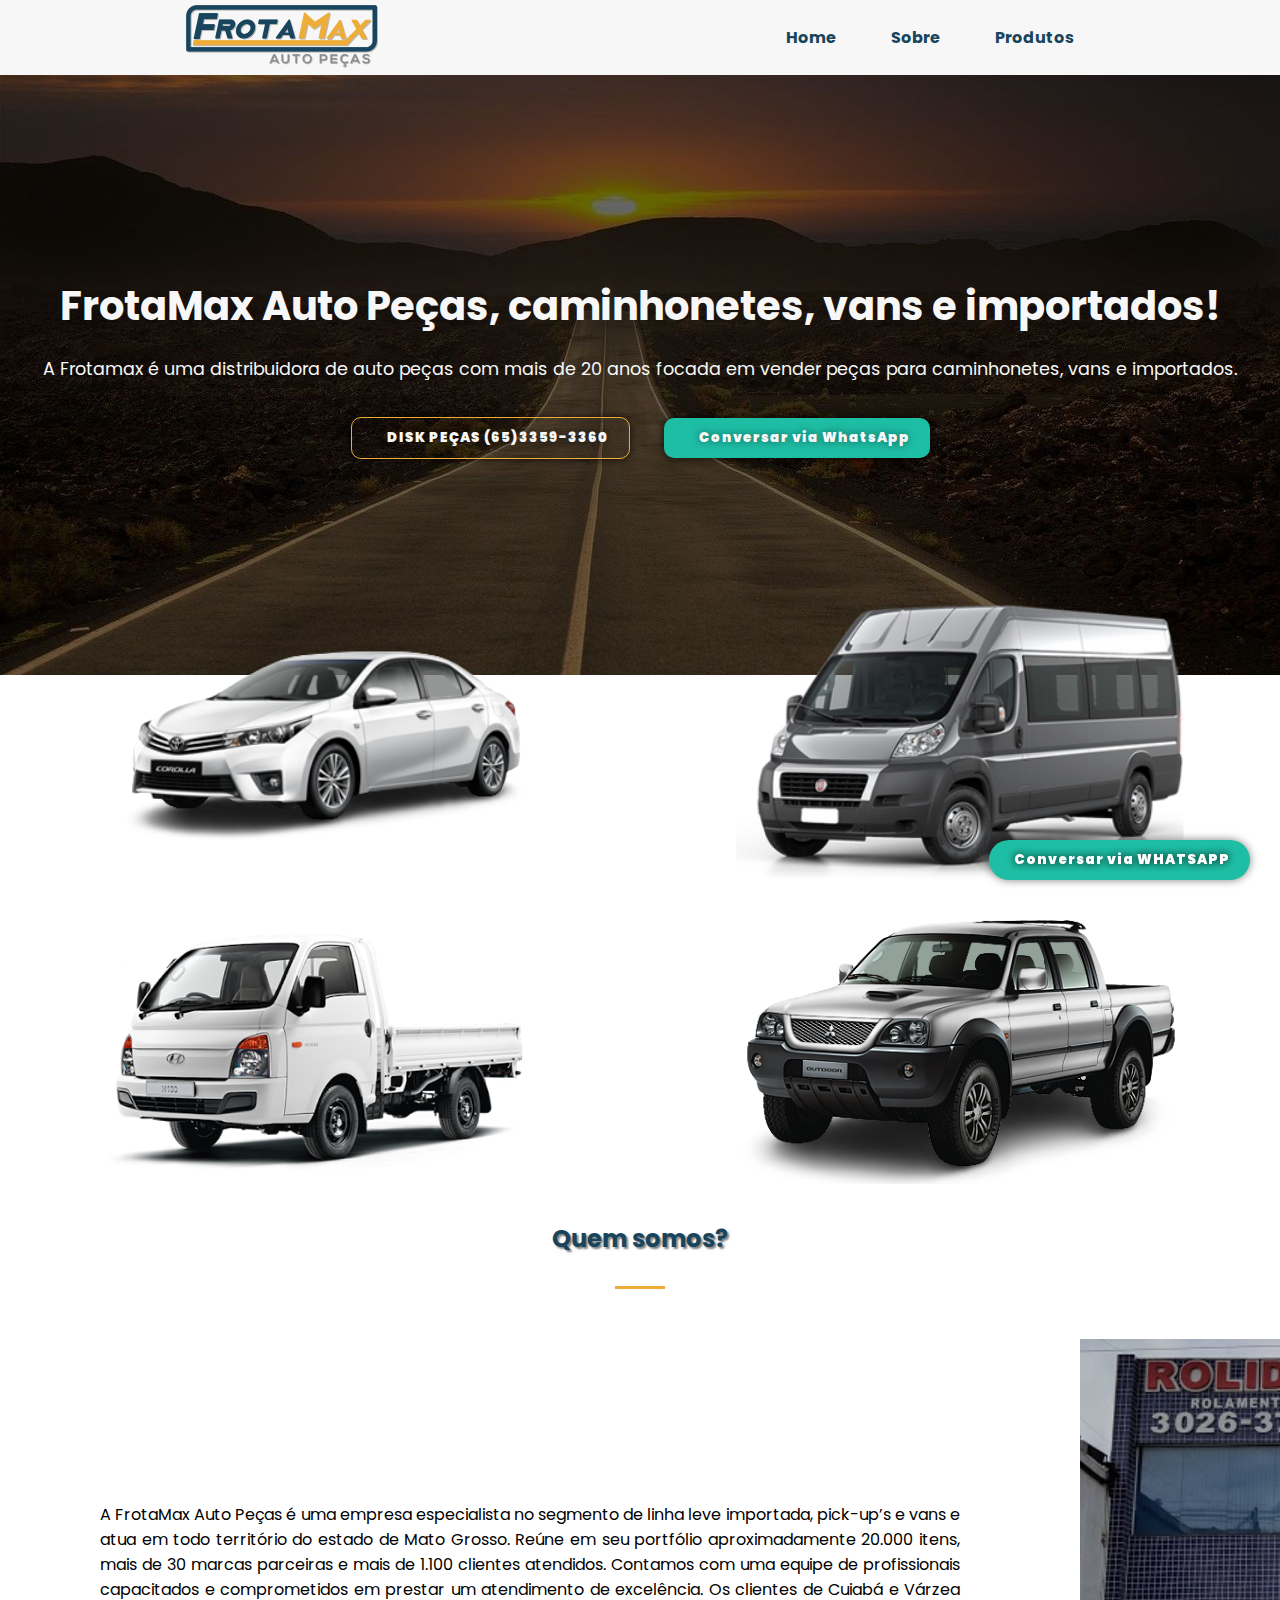
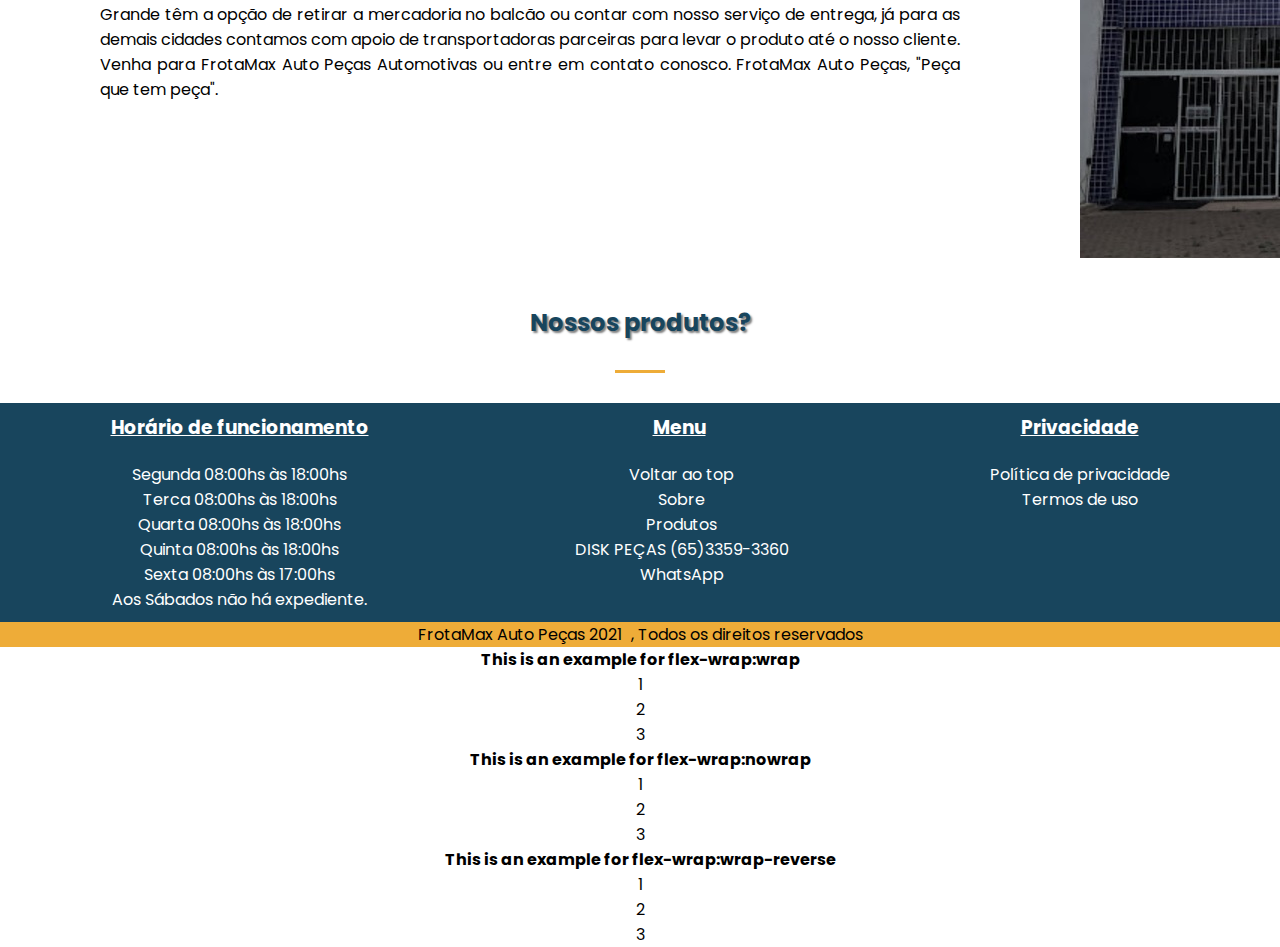
<file: index.html>
<!DOCTYPE html>
<html lang="pt-br">

<head>
    <meta charset="UTF-8">
    <meta name="viewport" content="width=device-width, initial-scale=1.0">
    <meta http-equiv="X-UA-Compatible" content="ie-edge">
    <link rel="preconnect" href="https://fonts.gstatic.com">
    <link href="https://fonts.googleapis.com/css2?family=Poppins:wght@300;700&display=swap" rel="stylesheet">
    <link rel="stylesheet" href="https://use.fontawesome.com/releases/v5.15.2/css/all.css"
        integrity="sha384-vSIIfh2YWi9wW0r9iZe7RJPrKwp6bG+s9QZMoITbCckVJqGCCRhc+ccxNcdpHuYu" crossorigin="anonymous">
    <title>Novo Projeto</title>
    <link rel="stylesheet" href="css/style2.css">
</head>

<body>
    <nav>
        <a href="#">
            <img class="logo" src="img/frotmax-logo.png" alt="Logo Frotamax">
        </a>
        <ul class="nav-links">
            <li><a href="#"><i class="fas fa-home"></i> Home</a></li>
            <li><a href="#sobre"><i class="fas fa-address-card"></i> Sobre</a></li>
            <li><a href="#produtos"><i class="fas fa-truck-pickup"></i> Produtos</a></li>
        </ul>
        <!--Menu hambuguer-->
        <div class="burger">
            <div class="line1"></div>
            <div class="line2"></div>
            <div class="line3"></div>
        </div>
    </nav>
    <div class="container">
        <header>
            <div>
                <h1>FrotaMax Auto Peças, caminhonetes, vans e importados!</h1>
                <p>A Frotamax é uma distribuidora de auto peças com mais de 20 anos focada em vender peças para
                    caminhonetes, vans e importados.</p>
                <button class="btn-tel"><a href="tel:556533593360"><i class="fas fa-phone-alt"></i>DISK PEÇAS
                        (65)3359-3360</a></button>
                <button class="btn-whatsapp"><a href="https://wa.me/message/XWGUBC4QDEK2C1" target="_blank"><i
                            class="fab fa-whatsapp"></i>Conversar via WhatsApp</a></button>
            </div>
        </header>
        <section class="carros">
            <img src="img/corolla.png" alt="Toyota Corolla">
            <img src="img/ducato.png" alt="Fiat Ducato">
            <img src="img/hr.png" alt="Hyundai HR">
            <img src="img/l200.png" alt="Mitsubishi L200">
        </section>
        <div>
            <h2>Quem somos?</h2>
            <span class="separador"></span>
        </div>
        <section id="sobre">
            <div class="sobre-info">
                <p>A FrotaMax Auto Peças é uma empresa especialista no segmento de linha leve importada, pick-up’s e
                    vans e
                    atua em todo território do estado de Mato Grosso. Reúne em seu portfólio aproximadamente 20.000
                    itens,
                    mais de 30 marcas parceiras e mais de 1.100 clientes atendidos. Contamos com uma equipe de
                    profissionais
                    capacitados e comprometidos em prestar um atendimento de excelência. Os clientes de Cuiabá e Várzea
                    Grande têm a opção de retirar a mercadoria no balcão ou contar com nosso serviço de entrega, já para
                    as
                    demais cidades contamos com apoio de transportadoras parceiras para levar o produto até o nosso
                    cliente.
                    Venha para FrotaMax Auto Peças Automotivas ou entre em contato conosco. FrotaMax Auto Peças, "Peça
                    que
                    tem peça".</p>
            </div>
            <div class="sobre-img">
                <img src="img/faixada-frotamax.jpg" alt="faixada frotamax auto peças">
            </div>
        </section>
        <h2>Nossos produtos?</h2>
        <span class="separador"></span>
        <footer>
            <div>
                <h3>Horário de funcionamento</h3>
                <p>Segunda 08:00hs às 18:00hs</p>
                <p>Terca 08:00hs às 18:00hs</p>
                <p>Quarta 08:00hs às 18:00hs</p>
                <p>Quinta 08:00hs às 18:00hs</p>
                <p>Sexta 08:00hs às 17:00hs</p>
                <p>Aos Sábados não há expediente.</p>
            </div>
            <ul class="menu-footer">
                <h3>Menu</h3>
                <li><a href="#"><i class="fas fa-home"></i> Voltar ao top</a></li>
                <li><a href="#sobre"><i class="fas fa-address-card"></i> Sobre</a></li>
                <li><a href="#produtos"><i class="fas fa-truck-pickup"></i> Produtos</a></li>
                <li><a href="tel:556533593360"><i class="fas fa-phone-alt"></i> DISK PEÇAS (65)3359-3360</a></li>
                <li><a href="https://wa.me/message/XWGUBC4QDEK2C1" target="_blank"><i
                            class="fab fa-whatsapp"></i>WhatsApp</a></li>
            </ul>
            <div>
                <ul class="menu-footer">
                    <h3>Privacidade</h3>
                    <li><a href="https://frotamaxpecas.com.br/privacidade" target="_blank">Política de privacidade</a>
                    </li>
                    <li><a href="https://frotamaxpecas.com.br/temos" target="_blank">Termos de uso</a></li>
                </ul>

            </div>
        </footer>
        <div class="copyright">
            <p>FrotaMax Auto Peças 2021 <i class="fas fa-copyright"></i>, Todos os direitos reservados</p>
        </div>
        <button class="btn-bottom"><a href="https://wa.me/message/XWGUBC4QDEK2C1" target="_blank"><i
                    class="fab fa-whatsapp"></i>Conversar via WHATSAPP</a></button>
    </div>
    <h4>This is an example for flex-wrap:wrap </h4>
    <div class="content">
        <div class="red">1</div>
        <div class="green">2</div>
        <div class="blue">3</div>
    </div>
    <h4>This is an example for flex-wrap:nowrap </h4>
    <div class="content1">
        <div class="red">1</div>
        <div class="green">2</div>
        <div class="blue">3</div>
    </div>
    <h4>This is an example for flex-wrap:wrap-reverse </h4>
    <div class="content2">
        <div class="red">1</div>
        <div class="green">2</div>
        <div class="blue">3</div>
    </div>
    <script src="js/script.js"></script>
</body>

</html>
</file>
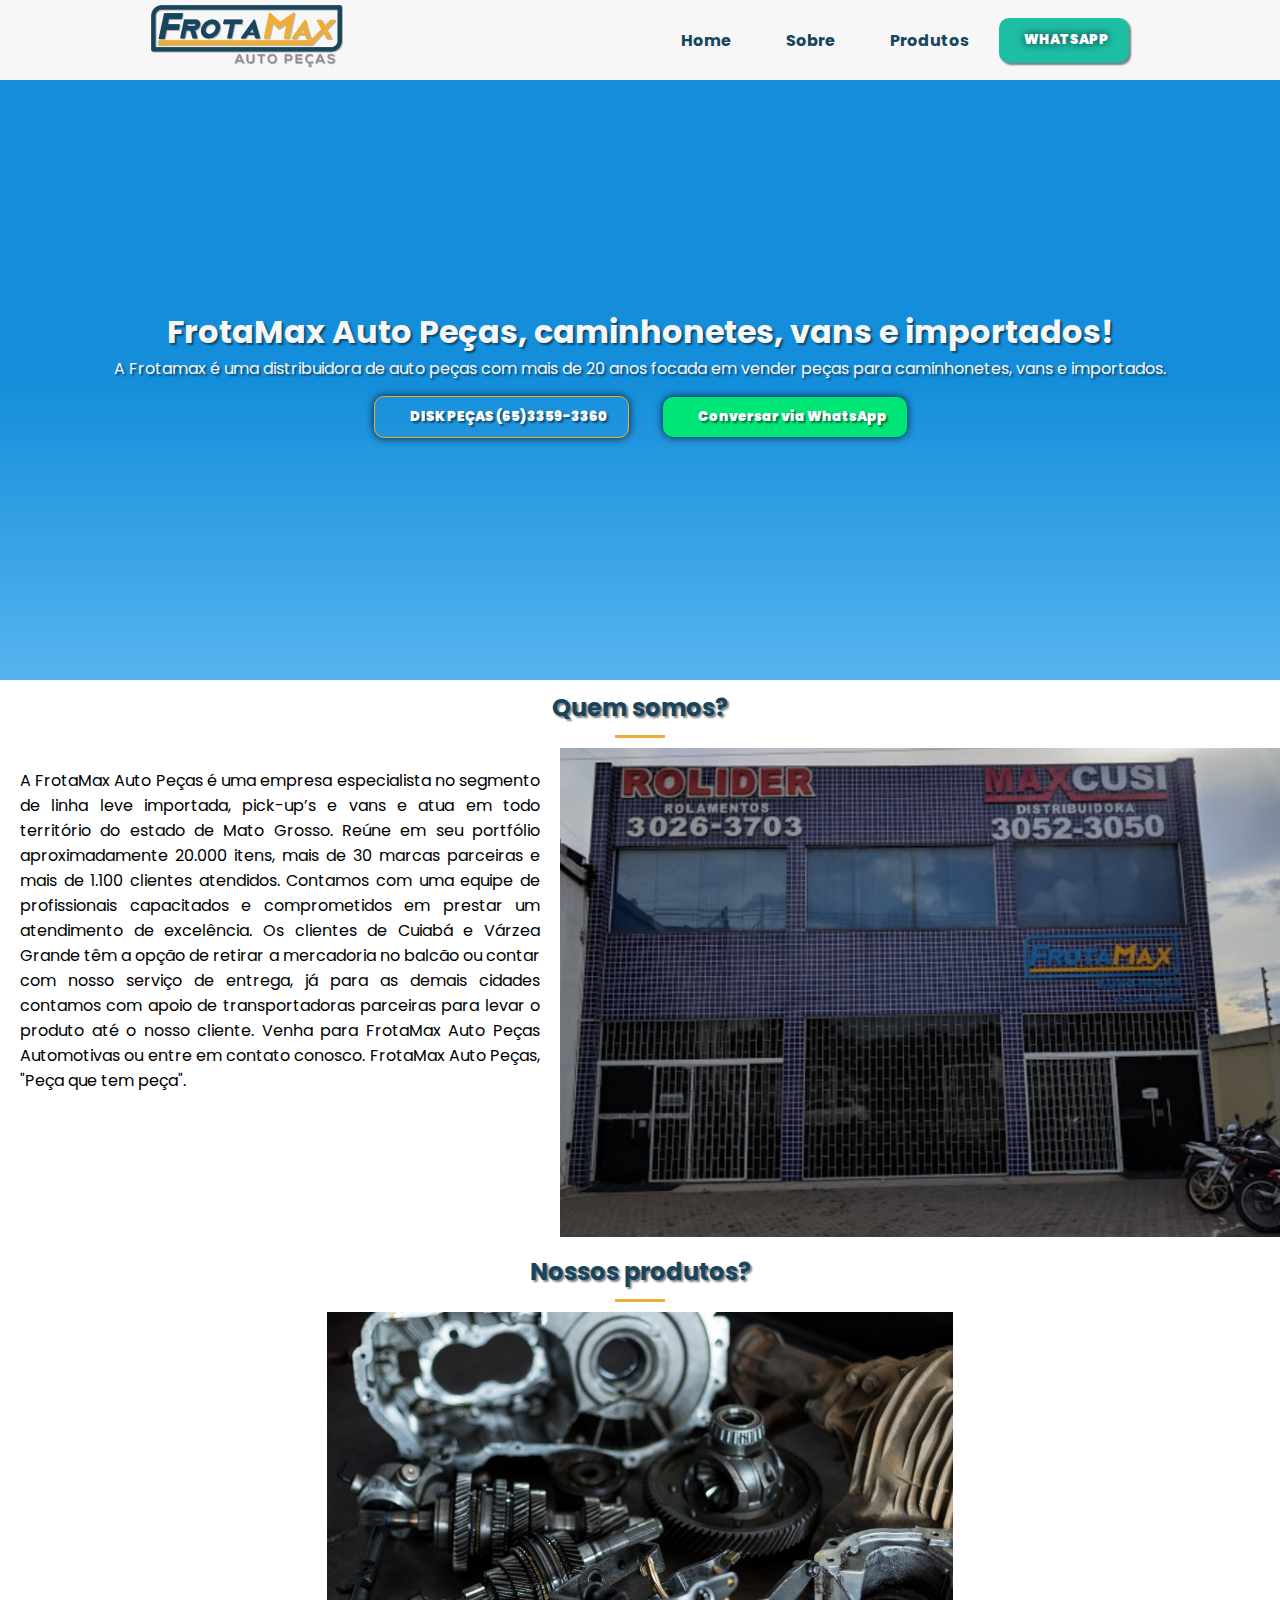
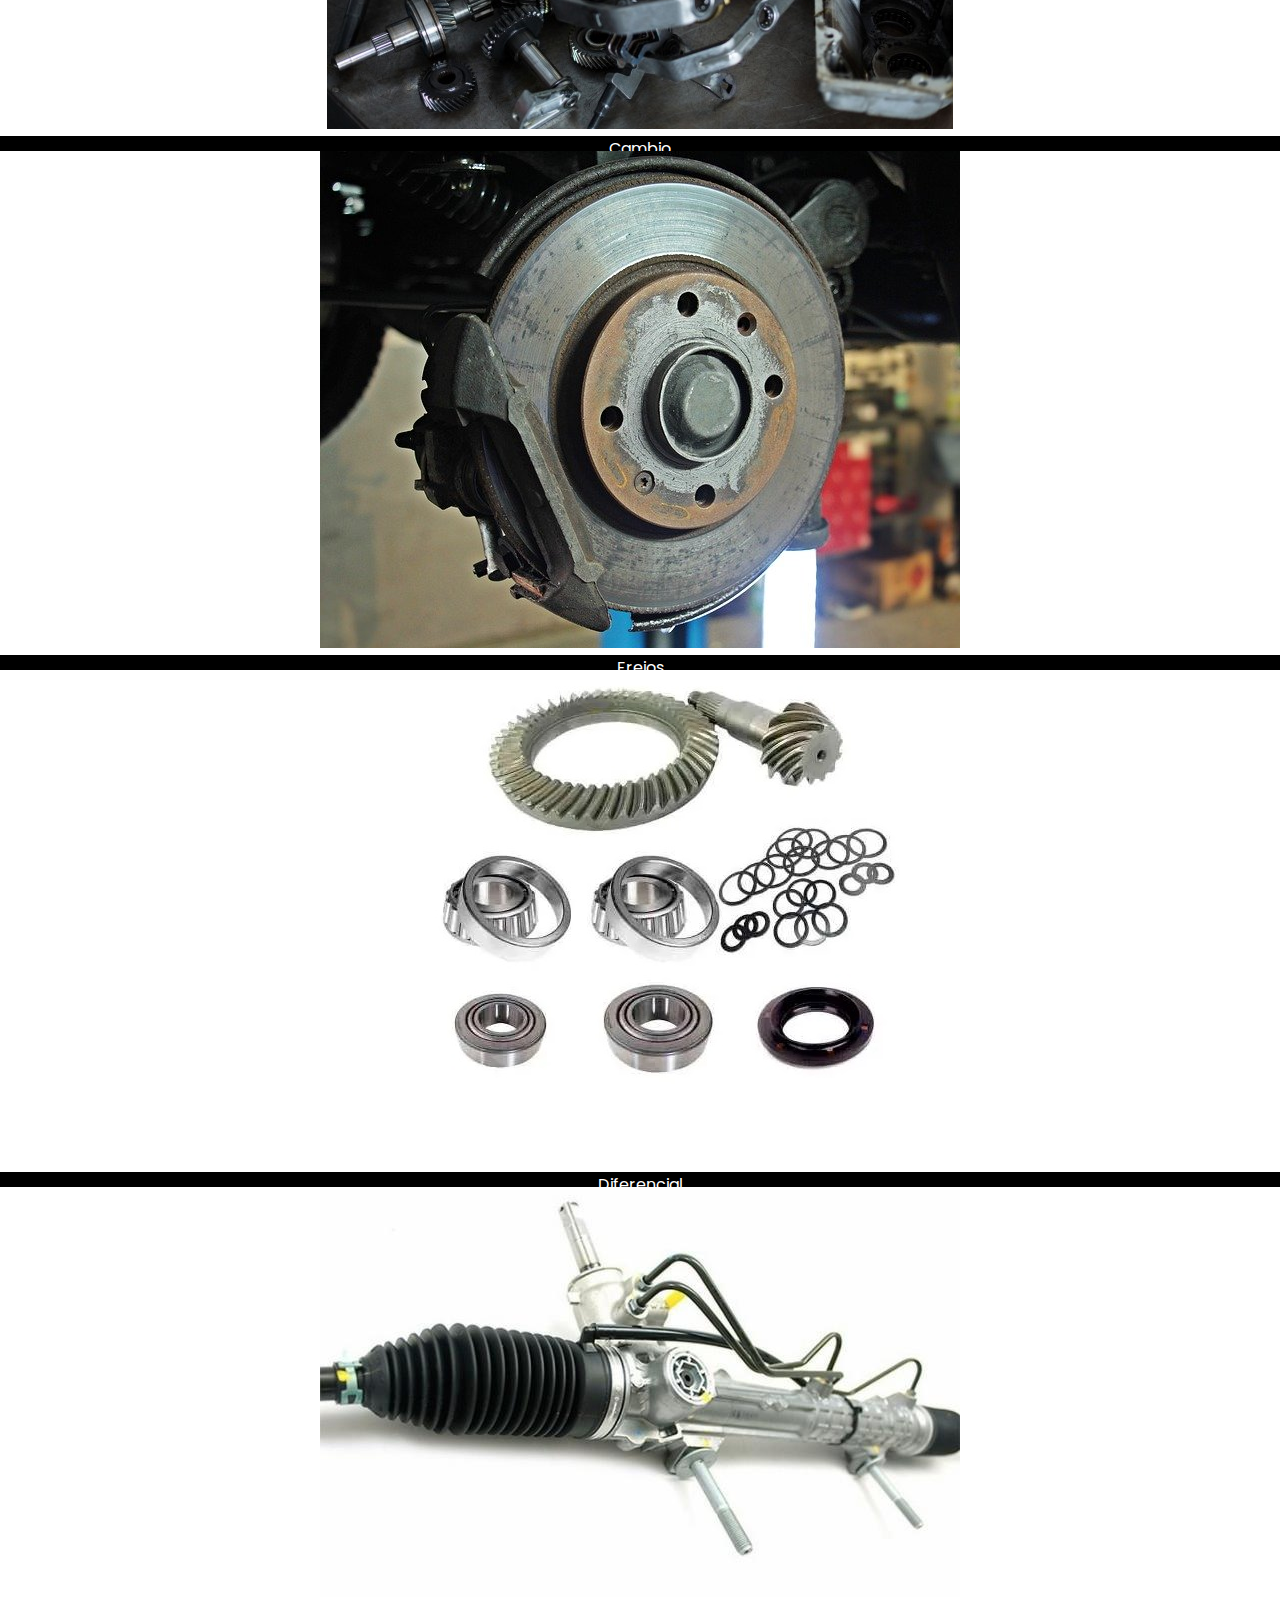
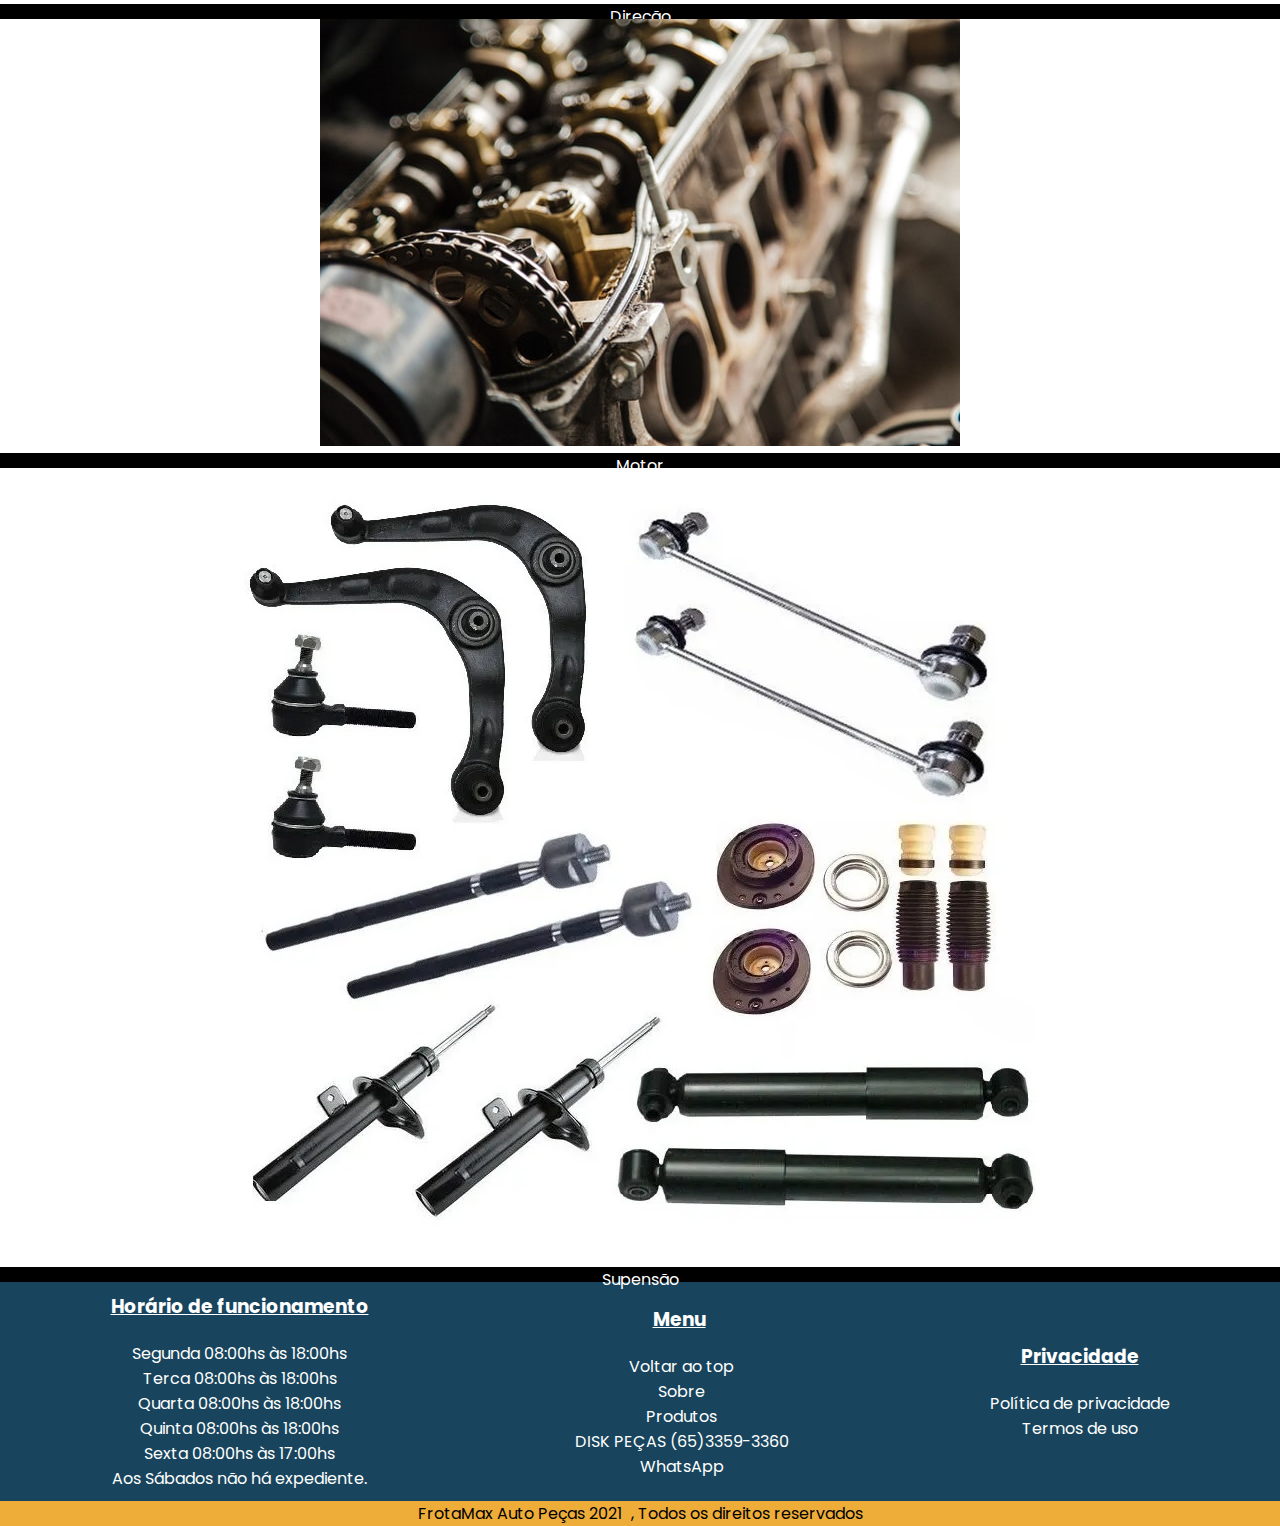
<file: index2.html>
<!DOCTYPE html>
<html lang="pt-br">

<head>
    <meta charset="UTF-8">
    <meta http-equiv="X-UA-Compatible" content="IE=edge">
    <meta name="viewport" content="width=device-width, initial-scale=1.0">
    <link rel="preconnect" href="https://fonts.gstatic.com">
    <link href="https://fonts.googleapis.com/css2?family=Poppins:wght@300;700&display=swap" rel="stylesheet">
    <link rel="stylesheet" href="https://use.fontawesome.com/releases/v5.15.2/css/all.css"
        integrity="sha384-vSIIfh2YWi9wW0r9iZe7RJPrKwp6bG+s9QZMoITbCckVJqGCCRhc+ccxNcdpHuYu" crossorigin="anonymous">
    <link rel="stylesheet" href="css/style.css">
    <title>FrotaMax Auto Peças</title>
</head>

<body>
    <nav>
        <a href="#">
            <img class="logo" src="img/frotmax-logo.png" alt="Logo Frotamax">
        </a>
        <ul class="menu">
            <li><a href="#"><i class="fas fa-home"></i> Home</a></li>
            <li><a href="#sobre"><i class="fas fa-address-card"></i> Sobre</a></li>
            <li><a href="#produtos"><i class="fas fa-truck-pickup"></i> Produtos</a></li>
            <button class="btn-top"><a href="https://wa.me/message/XWGUBC4QDEK2C1" target="_blank"><i
                        class="fab fa-whatsapp"></i>WHATSAPP</a></button>
        </ul>
    </nav>
    <header>
        <h1>FrotaMax Auto Peças, caminhonetes, vans e importados!</h1>
        <p>A Frotamax é uma distribuidora de auto peças com mais de 20 anos focada em vender peças para
            caminhonetes, vans e importados.</p>
        <div class="call-to-action">
            <button class="btn-tel"><a href="tel:556533593360"><i class="fas fa-phone-alt"></i>DISK PEÇAS
                    (65)3359-3360</a></button>
            <button class="btn-whatsapp"><a href="https://wa.me/message/XWGUBC4QDEK2C1" target="_blank"><i
                        class="fab fa-whatsapp"></i>Conversar via WhatsApp</a></button>
        </div>
    </header>
    <div>
        <h2>Quem somos?</h2>
        <span class="separador"></span>
    </div>
    <section id="sobre">
        <div class="sobre-info">
            <p>A FrotaMax Auto Peças é uma empresa especialista no segmento de linha leve importada, pick-up’s e vans e
                atua em todo território do estado de Mato Grosso. Reúne em seu portfólio aproximadamente 20.000 itens,
                mais de 30 marcas parceiras e mais de 1.100 clientes atendidos. Contamos com uma equipe de profissionais
                capacitados e comprometidos em prestar um atendimento de excelência. Os clientes de Cuiabá e Várzea
                Grande têm a opção de retirar a mercadoria no balcão ou contar com nosso serviço de entrega, já para as
                demais cidades contamos com apoio de transportadoras parceiras para levar o produto até o nosso cliente.
                Venha para FrotaMax Auto Peças Automotivas ou entre em contato conosco. FrotaMax Auto Peças, "Peça que
                tem peça".</p>
            </div>
            <div>
            <img src="img/faixada-frotamax.jpg" alt="faixada frotamax auto peças">
        </div>
    </section>
    <div>
        <h2>Nossos produtos?</h2>
        <span class="separador"></span>
    </div>
    <section id="produtos">
        <figure>
            <img src="img/cambio.jpg" alt="">
            <figcaption>Cambio</figcaption>
        </figure>
        <figure>
            <img src="img/freio.jpg" alt="">
            <figcaption>Freios</figcaption>
        </figure>
        <figure>
            <img src="img/diferencial.jpg" alt="">
            <figcaption>Diferencial</figcaption>
        </figure>
        <figure>
            <img src="img/direcao.jpg" alt="">
            <figcaption>Direção</figcaption>
        </figure>
        <figure>
            <img src="img/motor.jpg" alt="">
            <figcaption>Motor</figcaption>
        </figure>
        <figure></figure>
        <img src="img/suspensao.jpg" alt="">
        <figcaption>Supensão</figcaption>
        </figure>
        </div>
    </section>
    <footer>
        <div>
            <h3>Horário de funcionamento</h3>
            <p>Segunda 08:00hs às 18:00hs</p>
            <p>Terca 08:00hs às 18:00hs</p>
            <p>Quarta 08:00hs às 18:00hs</p>
            <p>Quinta 08:00hs às 18:00hs</p>
            <p>Sexta 08:00hs às 17:00hs</p>
            <p>Aos Sábados não há expediente.</p>
        </div>
        <ul class="menu-footer">
            <h3>Menu</h3>
            <li><a href="#"><i class="fas fa-home"></i> Voltar ao top</a></li>
            <li><a href="#sobre"><i class="fas fa-address-card"></i> Sobre</a></li>
            <li><a href="#produtos"><i class="fas fa-truck-pickup"></i> Produtos</a></li>
            <li><a href="tel:556533593360"><i class="fas fa-phone-alt"></i> DISK PEÇAS (65)3359-3360</a></li>
            <li><a href="https://wa.me/message/XWGUBC4QDEK2C1" target="_blank"><i
                        class="fab fa-whatsapp"></i>WhatsApp</a></li>
        </ul>
        <div>
            <ul class="menu-footer">
                <h3>Privacidade</h3>
                <li><a href="https://frotamaxpecas.com.br/privacidade" target="_blank">Política de privacidade</a></li>
                <li><a href="https://frotamaxpecas.com.br/temos" target="_blank">Termos de uso</a></li>
            </ul>

        </div>
    </footer>
    <div class="copyright">
        <p>FrotaMax Auto Peças 2021 <i class="fas fa-copyright"></i>, Todos os direitos reservados</p>
    </div>
</body>

</html>
</file>
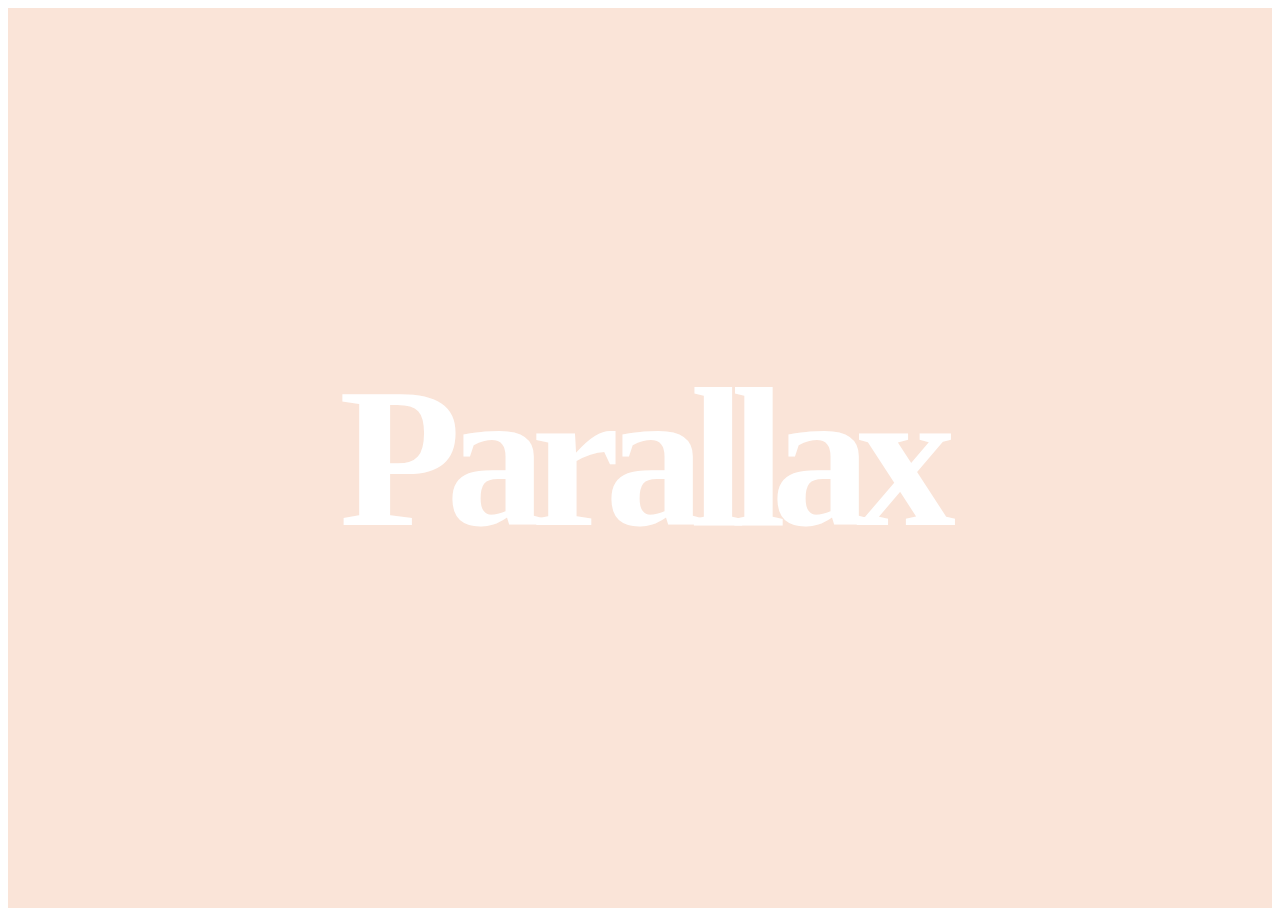
<file: paralax.html>
<html lang="en">
<head>
    <meta charset="UTF-8">
    <meta name="viewport" content="width=device-width, initial-scale=1.0">
    <meta http-equiv="X-UA-Compatible" content="ie=edge">
    <link href="parallax.css" rel="stylesheet">
    <title>Parallax</title>
</head>
<body>
    <div class="MainContainer">

        <div class="ParallaxContainer">
          <h1>
            Parallax
          </h1>
        </div>
      
        <div class="ContentContainer">
          <div class="Content">
            <p>Lorem ipsum dolor sit amet, consectetur adipiscing elit. Nam sapien est, cursus a pretium eget, rutrum ac ipsum. Aliquam convallis nulla velit. Donec et ligula ex. Pellentesque condimentum velit eget mi tempus, sed vehicula urna venenatis. Aliquam urna neque, malesuada at mi viverra, congue rutrum ipsum. Nullam pulvinar, tellus et luctus tincidunt, ipsum ligula vestibulum eros, quis malesuada sem justo ac tortor. Donec velit enim, dictum vitae justo vel, sagittis ultrices arcu. Praesent sit amet tortor in dolor hendrerit facilisis lobortis condimentum orci.

            Quisque ultricies volutpat felis sed feugiat. Vivamus auctor nibh in libero porta, ultrices placerat purus placerat. Sed id nisi in urna aliquet egestas ut sit amet lorem. Aliquam erat volutpat. Duis gravida tempus sapien, a venenatis ipsum. Vivamus pharetra mattis lorem in scelerisque. Curabitur maximus, elit non imperdiet placerat, lectus ante cursus tellus, sit amet porttitor tellus metus id dui.
            </p>
            </div>
        </div>
      </div>
</body>
</html>
</file>
<file: css/style2.css>
* {    
  margin: 0 auto;
  padding: 0;
  max-width: 1600px;
  box-sizing: border-box;
  font-family: 'Poppins', sans-serif;
  }

  body {
    width: 100%;
    height: 100vh;
    text-align: center;
  }

  body h2 {
    color: #18455d;
    margin: 10px auto 10px auto;
    display: block;
    text-shadow: 2px 2px 2px rgba(0, 0, 0, 0.5);
    margin-top: 20px;
}

.separador {
  margin: 30px auto 30px auto;
  display: block;
  height: 3px;
  width: 50px;
  background-color: #eeac38;
}

  nav {
    display: flex;
    justify-content: space-around;
    align-items: center;
    min-height: 8vh;
    background-color: #f7f7f7;
  }

  .logo {
    height: 63px;
    width: 192px;
    margin-top: 5px;
  }

  .nav-links {
    display: flex;
    list-style: none;
    justify-content: space-between;
}

.nav-links li a {
    color: #18455d;
    display: block;
    text-decoration: none;
    font-weight: bolder;
    margin-left: 10px;
    padding: 10px 20px 10px 20px;
    border-radius: 10px;
}

.nav-links li a:hover{
    background-color: #c9c9c9;
    border-radius: 10px;
    transition: 0.3s unset;
    -webkit-transition: 0.3s ease-in;
    -moz-transition: 0.3s ease-in;
    -o-transition: 0.3s ease-in;
}

  .fas, .fab {
    margin-right: 5px;
    font-weight: bold;
}

.btn-bottom {
    position: fixed;
    bottom: 20px;
    right: 30px;
    background-color: #1ebea5;
    letter-spacing: 1px;
    border: none;
    margin-left: 10px;
    font-weight: bolder;
    padding: 10px 20px 10px 20px;
    border-radius: 60px;
    box-shadow: 0px 0px 8px rgba(0, 0, 0, 0.5);
}

.btn-bottom a {
    font-size: bold;
    color: white;
    text-decoration: none;
    text-shadow: 0px 0px 8px #000;
    font-weight: bolder;
    border-radius: 10px;
}

.btn-bottom {
  -webkit-animation: animationFrames ease 3s;
  -webkit-animation-iteration-count: 1;
  -webkit-transform-origin: 50% 50%;
  -webkit-animation-fill-mode:forwards; /*Chrome 16+, Safari 4+*/ 
  -moz-animation: animationFrames ease 3s;
  -moz-animation-iteration-count: 1;
  -moz-transform-origin: 50% 50%;
  -moz-animation-fill-mode:forwards; /*FF 5+*/
}

@-moz-keyframes animationFrames{
  0% {
    opacity:0;
    -moz-transform:  translate(-1500px,0px)  ;
  }
  60% {
    opacity:1;
    -moz-transform:  translate(30px,0px)  ;
  }
  80% {
    -moz-transform:  translate(-10px,0px)  ;
  }
  100% {
    opacity:1;
    -moz-transform:  translate(0px,0px)  ;
  }
}

@-webkit-keyframes animationFrames {
  0% {
    opacity:0;
    -webkit-transform:  translate(-1500px,0px)  ;
  }
  60% {
    opacity:1;
    -webkit-transform:  translate(30px,0px)  ;
  }
  80% {
    -webkit-transform:  translate(-10px,0px)  ;
  }
  100% {
    opacity:1;
    -webkit-transform:  translate(0px,0px)  ;
  }
}


.btn-bottom:hover {
    background-color: #00E676;
    border: none;
    transition: 0.3s unset;
    -webkit-transition: 0.3s ease-in;
    -moz-transition: 0.3s ease-in;
    -o-transition: 0.3s ease-in;
}

  .burger {
    /*Não deixando o menu hambuguer visivel */
    display: none;
    /*aparecendo a maozinha quando clica no menu hambuguer*/
    cursor: pointer;
  }

  .burger div {
    /*Ajeitando o menu Hambuguer*/
    width: 25px;
    height: 3px;
    background-color: #18455d;
    margin: 5px;
    transition: all 0.3s ease;
  }


  /*Ajustando a altura minima*/
  @media screen and (max-width:768px) {
    body {
      overflow-x: hidden;
    }

    /*ajustando os itens para se adequar a altura min.*/
    .nav-links {
      position: absolute;
      right: 0px;
      height: 92vh;
      top: 8vh;
      /*Arrumando o menu hambuguer*/
      background-color: #18455d;
      display: flex;
      flex-direction: column;
      align-items: center;
      justify-content: space-evenly;
      width: 50%;
      /*Ajeitando a transição parar abrir o menu hambuguer*/
      transform: translateX(100%);
      transition: transform 0.5s ease-in;
    }

    .btn-botton {
      position: fixed;
      top: 10px;
      right: 20px;
      background-color: #1ebea5;
      border: none;
      font-weight: bolder;
      border-radius: 20px;
  }

    .nav-links li a {
        color: #fff;
    }

    .nav-links li a:hover {
      color: #18455d;
  }

    .nav-links li {
      opacity: 0;
    }

    .burger {
      /*para aparecer o menu hambuguer quando a tela tiver pequena*/
      display: block;
    }
  }

  /*Quando se clica no menu hambuguer, consegue abrir os itens*/
  .nav-active {
    transform: translateX(0%);
  }

  /*Animações quando se clica no menu hamburguer*/
  @keyframes navLinkFade {
    from {
      opacity: 0;
      transform: translateX(50px);
    }

    to {
      opacity: 1;
      transform: translateX(0px);
    }
  }

  /*Transformando o menu em X*/
  .toggle .line1 {
    transform: rotate(-45deg) translate(-5px, 6px);
  }

  .toggle .line2 {
    opacity: 0;

  }

  .toggle .line3 {
    transform: rotate(45deg) translate(-5px, -6px);
  }


  @media screen and (max-width: 768px) {
    .nav-links.nav-active li {
      opacity: 1;
    }
    
  footer {
    display: flex;
    flex-direction: column;
  }

  }

  header {
    display: flex;
    align-items: center;
    background-image: url(../img/backgroun-header.jpg);
    background-size: cover;
    background-repeat: no-repeat;
    width: 100%;
    height: 600px;
    color: #f7f7f7;
}

header h1 {
  font-size: 2.5em;
}

header p {
  display: block;
  padding: 20px;
  font-size: 1.1em;
}

.btn-tel {
    background-color: transparent;
    border: 1px solid #eeac38;
    font-weight: bolder;
    padding: 10px 20px 10px 20px;
    border-radius: 10px;
    margin: 15px;
    box-shadow: 0px 0px 8px rgba(0, 0, 0, 0.8);
}

.btn-whatsapp {
    background-color: #1ebea5;
    border: none;
    font-weight: bolder;
    padding: 10px 20px 10px 20px;
    border-radius: 10px;
    margin: 15px;
    box-shadow: 0px 0px 8px rgba(0, 0, 0, 0.8);
}


.btn-tel a, .btn-whatsapp a {
    color: #f7f7f7;
    letter-spacing: 1px;
    display: block;
    text-decoration: none;
    text-shadow: 0px 0px 8px rgba(0, 0, 0, 0.5);
    font-weight: bolder;
    margin-left: 10px;
    border-radius: 10px;
}

.btn-tel:hover {
    background-color: #18455d;
    border: none;
    border-radius: 10px;
    border: 1px solid transparent;
}

.btn-whatsapp:hover {
    background-color: #00E676;
    border: none;
    border-radius: 10px;
}

.carros {
  display: flex;
  justify-content: center;
  align-items: center;
  flex-wrap: wrap;
  margin-top: -110px;
}

.carros img {
  width: 50vh;
}

#sobre {
  display: flex;
  align-items: center;
  justify-content: space-between;
  flex-wrap: wrap;
  width: 100%;
}

.sobre-info {
  padding: 20px;
  text-align: justify;
  width: 100vh;
}

.sobre-img {
  margin: 10px;
  padding: 10px;
  right: 100px;
  width: 200px;
}

footer {
  display: flex;
  justify-content: center;
  width: 100%;
  padding: 10px;
  background-color: #18455d;
  color: #fff;
}

.menu-footer a {
  color: #fff;
  text-decoration: none;
}

.menu-footer a:hover {
  color: #eeac38;
}

footer h3 {
  text-decoration: underline;
  flex-direction: column;
  margin-bottom: 20px;

}

.menu-footer {
  list-style: none;
}

.copyright {
  background-color: #eeac38;
}
</file>
<file: css/style.css>
* {
    margin: 0 auto;
    padding: 0;
    max-width: 1600px;
    box-sizing: border-box;
    font-family: 'Poppins', sans-serif;
}

body {
    width: 100%;
    height: 100vh;
    text-align: center;
}
body h2 {
    color: #18455d;
    margin: 10px auto 10px auto;
    display: block;
    text-shadow: 2px 2px 2px rgba(0, 0, 0, 0.5);
}

.separador {
    margin: 10px auto 10px auto;
    display: block;
    height: 3px;
    width: 50px;
    background-color: #eeac38;
}

nav {
    display: flex;
    flex-wrap: wrap;
    height: 80px;
    width: 100%;
    background-color: #f7f7f7;
    box-shadow: 2px 2px 2px rgba(0, 0, 0, 0.5);
    justify-content: space-around;
    align-items: center;
}

.logo {
    height: 63px;
    width: 192px;
}

.menu {
    display: flex;
    list-style: none;
    justify-content: space-between;
}

.menu li a {
    color: #18455d;
    display: block;
    text-decoration: none;
    font-weight: bolder;
    margin-left: 10px;
    padding: 10px 20px 10px 20px;
    border-radius: 10px;
}

.menu li a:hover{
    background-color: #c9c9c9;
    border-radius: 10px;
    transition: 0.3s unset;
    -webkit-transition: 0.3s ease-in;
    -moz-transition: 0.3s ease-in;
    -o-transition: 0.3s ease-in;
}

.btn-top {
    background-color: #1ebea5;
    border: none;
    margin-left: 10px;
    font-weight: bolder;
    padding: 10px 20px 10px 20px;
    border-radius: 10px;
    box-shadow: 2px 2px 2px rgba(0, 0, 0, 0.5);
}

.fas, .fab {
    margin-right: 5px;
    font-weight: bold;
}

.btn-top a {
    color: white;
    text-decoration: none;
    text-shadow: 0px 0px 8px rgba(0, 0, 0, 0.8);
    font-weight: bolder;
    border-radius: 10px;
}

.btn-top:hover {
    background-color: #00E676;
    border: none;
    border-radius: 10px;
    transition: 0.3s unset;
    -webkit-transition: 0.3s ease-in;
    -moz-transition: 0.3s ease-in;
    -o-transition: 0.3s ease-in;
}

header {
    display: flex;
    flex-direction: column;
    align-items: center;
    justify-content: center;
    background: rgb(86,180,239);
    background: linear-gradient(0deg, rgba(86,180,239,1) 0%, rgba(20,142,218,1) 50%);
    width: 100%;
    height: 600px;
    color: #f7f7f7;
    text-shadow: 2px 2px 2px rgba(0, 0, 0, 0.5);
}

.btn-tel {
    background-color: transparent;
    border: 1px solid #eeac38;
    font-weight: bolder;
    padding: 10px 20px 10px 20px;
    border-radius: 10px;
    margin: 15px;
    box-shadow: 0px 0px 8px rgba(0, 0, 0, 0.8);
}

.btn-whatsapp {
    background-color: #00E676;
    border: none;
    font-weight: bolder;
    padding: 10px 20px 10px 20px;
    border-radius: 10px;
    margin: 15px;
    box-shadow: 0px 0px 8px rgba(0, 0, 0, 0.8);
}


.btn-tel a, .btn-whatsapp a {
    color: white;
    display: block;
    text-decoration: none;
    text-shadow: 2px 2px 2px rgba(0, 0, 0, 0.5);
    font-weight: bolder;
    margin-left: 10px;
    border-radius: 10px;
}

.btn-tel:hover {
    background-color: #18455d;
    border: none;
    border-radius: 10px;
    transition: 0.3s unset;
    -webkit-transition: 0.3s ease-in;
    -moz-transition: 0.3s ease-in;
    -o-transition: 0.3s ease-in;
}

.btn-whatsapp:hover {
    background-color: #075E54;
    border: none;
    border-radius: 10px;
    transition: 0.3s unset;
    -webkit-transition: 0.3s ease-in;
    -moz-transition: 0.3s ease-in;
    -o-transition: 0.3s ease-in;
}

#sobre {
    display: flex;
    width: 100%;
}

#sobre p {
    padding: 20px;
    text-align: justify;
}

#sobre img {
    width: 80vh;
}

figcaption {
    width: 100%;
    height: 15px;
    color: #fff;
    background-color: #000;
    border-color: rgba(0, 0, 0, 0.5);
}

footer {
    display: flex;
    align-items: center;
    justify-content: center;
    width: 100%;
    padding: 10px;
    background-color: #18455d;
    color: #fff;
}

.menu-footer a {
    color: #fff;
    text-decoration: none;
}

.menu-footer a:hover {
    color: #eeac38;
}

footer h3 {
    text-decoration: underline;
    flex-direction: column;
    margin-bottom: 20px;

}

.menu-footer {
    list-style: none;
}

.copyright {
    background-color: #eeac38;
}
</file>
<file: parallax.css>
body {
    font-family: Open Sans;
    font-size: 18px;
    line-height: 28px;
  }
  h1 {
    letter-spacing: -15px;
    font-family: Open Sans;
    color: white;
    text-align: center;
    font-size: 200px;
    font-weight: 800;
    line-height: 200px;
  }
  .MainContainer {
    perspective: 1px;
    transform-style: preserve-3d;
    height: 100vh;
    overflow-y: scroll;
  }
  .ContentContainer {
    position: relative;
    display: block;
    background-color: white;
    z-index: 1;
  }
  .Content {
    max-width: 750px;
    margin: 0 auto;
    padding: 75px 0;
  }
  p {
    margin: 75px 0;
  }
  .ParallaxContainer {
    display: flex;
    flex: 1 0 auto;
    position: relative;
    z-index: -1;
    height: 100vh;
    justify-content: center;
    align-items: center;
    transform: translateZ(-1px) scale(2);
    background: url(https://i.imgur.com/y0Da7Pi.jpg);
    background-size: 100% 100%;
    background-repeat: no-repeat;
    background-origin: content-box;
    background-color: #fae4d8;
  }
</file>
